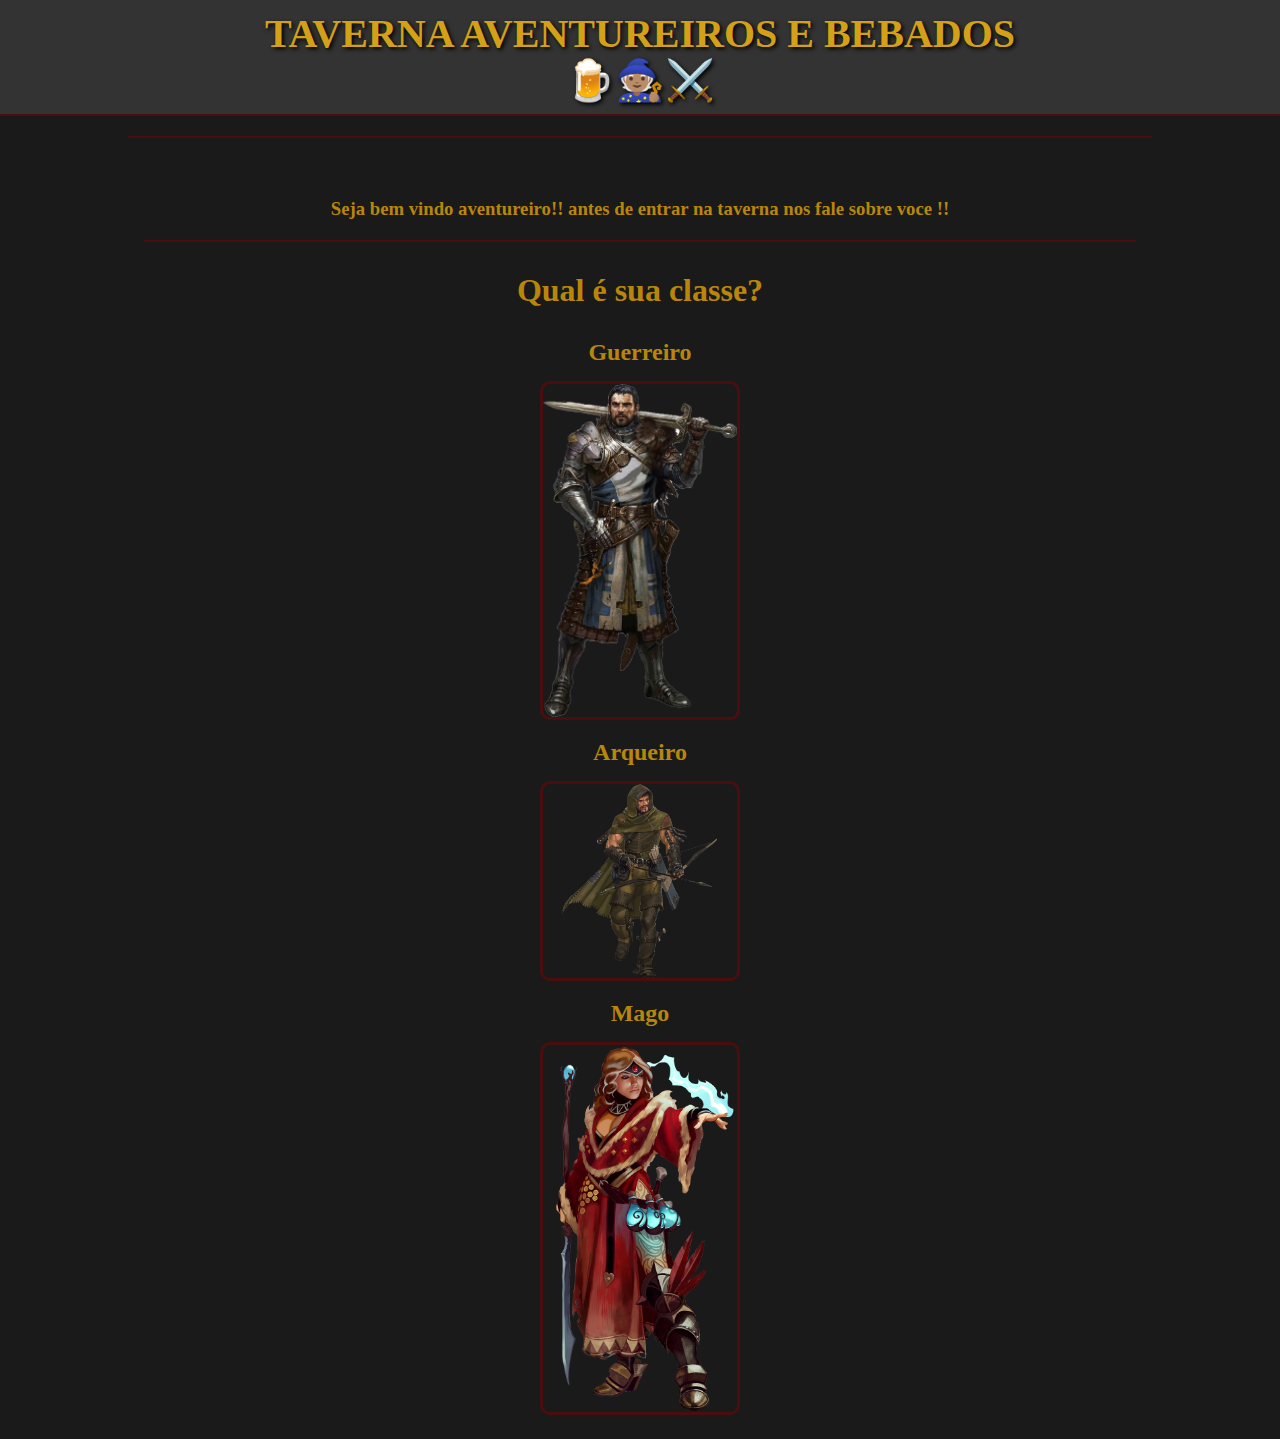
<file: EcosDeEter-Att1/index.html>
<!DOCTYPE html>
<html lang="pt-br"> <!-- Mudei pra pt-br, já que o texto está em português -->
<head>
    <meta charset="UTF-8">
    <meta name="viewport" content="width=device-width, initial-scale=1.0">
    <title>RPG</title>
    <link rel="stylesheet" href="styles.css"> <!-- Aqui conectamos o CSS -->
</head>
<body>
    <header>
        <h1>TAVERNA AVENTUREIROS E BEBADOS</h1>
        <h1>🍺🧙🏽⚔️</h1>
    </header>

    <hr>

    <main>
        <h3>Seja bem vindo aventureiro!! antes de entrar na taverna nos fale sobre voce !!</h3>
        <hr>
        
        <section class="classes">
            <h1>Qual é sua classe?</h1>
            <h2>Guerreiro</h2>
            <a href="arqueiro.html"><img src="img/guerreiro.png" alt="Guerreiro" title="Guerreiro"></a>
            <h2>Arqueiro</h2>
            <a href="arqueiro.html"><img src="img/arqueiro.png" alt="Arqueiro" title="Arqueiro"></a>
            <h2>Mago</h2>
            <a href="arqueiro.html"><img src="img/mago.png" alt="Mago" title="Mago"></a>
        </section>
    </main>
</body>
</html>
</file>
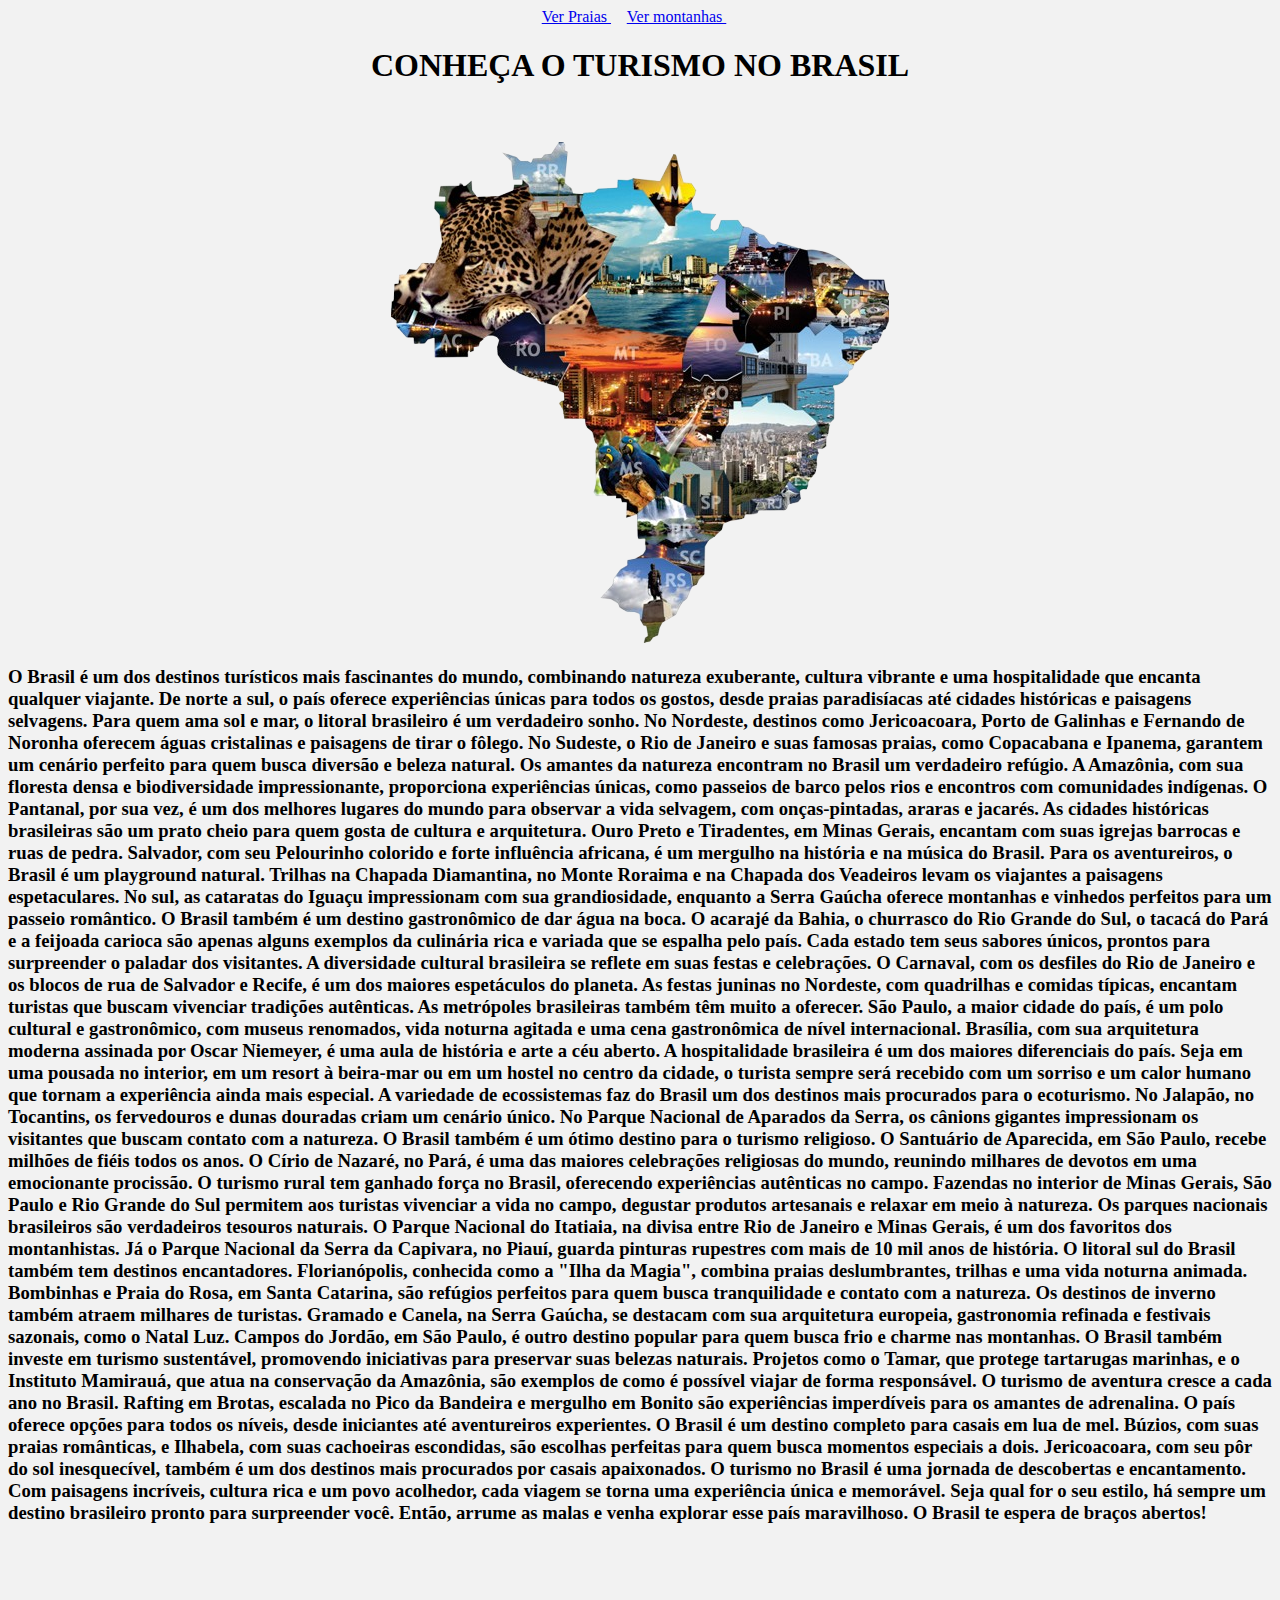
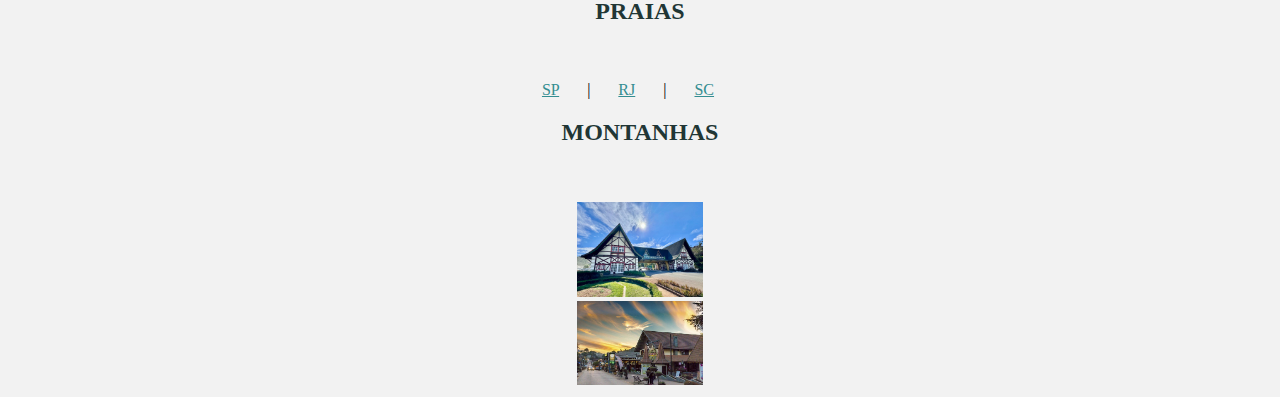
<file: Turismo/index.html>
<!DOCTYPE html>
<html lang="en">
<head>
    <meta charset="UTF-8">
    <meta name="viewport" content="width=device-width, initial-scale=1.0">
    <title>Document</title>
    <meta http-equiv="refresh" content ="30";
    url="https://www.gov.br/turismo/pt-br">
</head>
<body bgcolor="#f2f2f2">
    <center>
    <a href="#praias">Ver Praias </a> &nbsp; &nbsp;
    <a href="#montanhas">Ver montanhas </a> &nbsp; &nbsp;
    </center>

    <center>
    <h1 FONT COLOR ="#0a0c0d">CONHEÇA O TURISMO NO BRASIL </h1></FONT>
    <br><br>
    </center>

    <center><img src="img/turismo-removebg-preview.png" alt=""></center>



    <h3>
    O Brasil é um dos destinos turísticos mais fascinantes do mundo, combinando natureza exuberante, cultura vibrante e uma hospitalidade que encanta qualquer viajante. De norte a sul, o país oferece experiências únicas para todos os gostos, desde praias paradisíacas até cidades históricas e paisagens selvagens.
    
    Para quem ama sol e mar, o litoral brasileiro é um verdadeiro sonho. No Nordeste, destinos como Jericoacoara, Porto de Galinhas e Fernando de Noronha oferecem águas cristalinas e paisagens de tirar o fôlego. No Sudeste, o Rio de Janeiro e suas famosas praias, como Copacabana e Ipanema, garantem um cenário perfeito para quem busca diversão e beleza natural.
    
    Os amantes da natureza encontram no Brasil um verdadeiro refúgio. A Amazônia, com sua floresta densa e biodiversidade impressionante, proporciona experiências únicas, como passeios de barco pelos rios e encontros com comunidades indígenas. O Pantanal, por sua vez, é um dos melhores lugares do mundo para observar a vida selvagem, com onças-pintadas, araras e jacarés.
    
    As cidades históricas brasileiras são um prato cheio para quem gosta de cultura e arquitetura. Ouro Preto e Tiradentes, em Minas Gerais, encantam com suas igrejas barrocas e ruas de pedra. Salvador, com seu Pelourinho colorido e forte influência africana, é um mergulho na história e na música do Brasil.
    
    Para os aventureiros, o Brasil é um playground natural. Trilhas na Chapada Diamantina, no Monte Roraima e na Chapada dos Veadeiros levam os viajantes a paisagens espetaculares. No sul, as cataratas do Iguaçu impressionam com sua grandiosidade, enquanto a Serra Gaúcha oferece montanhas e vinhedos perfeitos para um passeio romântico.
    
    O Brasil também é um destino gastronômico de dar água na boca. O acarajé da Bahia, o churrasco do Rio Grande do Sul, o tacacá do Pará e a feijoada carioca são apenas alguns exemplos da culinária rica e variada que se espalha pelo país. Cada estado tem seus sabores únicos, prontos para surpreender o paladar dos visitantes.
    
    A diversidade cultural brasileira se reflete em suas festas e celebrações. O Carnaval, com os desfiles do Rio de Janeiro e os blocos de rua de Salvador e Recife, é um dos maiores espetáculos do planeta. As festas juninas no Nordeste, com quadrilhas e comidas típicas, encantam turistas que buscam vivenciar tradições autênticas.
    
    As metrópoles brasileiras também têm muito a oferecer. São Paulo, a maior cidade do país, é um polo cultural e gastronômico, com museus renomados, vida noturna agitada e uma cena gastronômica de nível internacional. Brasília, com sua arquitetura moderna assinada por Oscar Niemeyer, é uma aula de história e arte a céu aberto.
    
    A hospitalidade brasileira é um dos maiores diferenciais do país. Seja em uma pousada no interior, em um resort à beira-mar ou em um hostel no centro da cidade, o turista sempre será recebido com um sorriso e um calor humano que tornam a experiência ainda mais especial.
    
    A variedade de ecossistemas faz do Brasil um dos destinos mais procurados para o ecoturismo. No Jalapão, no Tocantins, os fervedouros e dunas douradas criam um cenário único. No Parque Nacional de Aparados da Serra, os cânions gigantes impressionam os visitantes que buscam contato com a natureza.
    
    O Brasil também é um ótimo destino para o turismo religioso. O Santuário de Aparecida, em São Paulo, recebe milhões de fiéis todos os anos. O Círio de Nazaré, no Pará, é uma das maiores celebrações religiosas do mundo, reunindo milhares de devotos em uma emocionante procissão.
    
    O turismo rural tem ganhado força no Brasil, oferecendo experiências autênticas no campo. Fazendas no interior de Minas Gerais, São Paulo e Rio Grande do Sul permitem aos turistas vivenciar a vida no campo, degustar produtos artesanais e relaxar em meio à natureza.
    
    Os parques nacionais brasileiros são verdadeiros tesouros naturais. O Parque Nacional do Itatiaia, na divisa entre Rio de Janeiro e Minas Gerais, é um dos favoritos dos montanhistas. Já o Parque Nacional da Serra da Capivara, no Piauí, guarda pinturas rupestres com mais de 10 mil anos de história.
    
    O litoral sul do Brasil também tem destinos encantadores. Florianópolis, conhecida como a "Ilha da Magia", combina praias deslumbrantes, trilhas e uma vida noturna animada. Bombinhas e Praia do Rosa, em Santa Catarina, são refúgios perfeitos para quem busca tranquilidade e contato com a natureza.
    
    Os destinos de inverno também atraem milhares de turistas. Gramado e Canela, na Serra Gaúcha, se destacam com sua arquitetura europeia, gastronomia refinada e festivais sazonais, como o Natal Luz. Campos do Jordão, em São Paulo, é outro destino popular para quem busca frio e charme nas montanhas.
    
    O Brasil também investe em turismo sustentável, promovendo iniciativas para preservar suas belezas naturais. Projetos como o Tamar, que protege tartarugas marinhas, e o Instituto Mamirauá, que atua na conservação da Amazônia, são exemplos de como é possível viajar de forma responsável.
    
    O turismo de aventura cresce a cada ano no Brasil. Rafting em Brotas, escalada no Pico da Bandeira e mergulho em Bonito são experiências imperdíveis para os amantes de adrenalina. O país oferece opções para todos os níveis, desde iniciantes até aventureiros experientes.
    
    O Brasil é um destino completo para casais em lua de mel. Búzios, com suas praias românticas, e Ilhabela, com suas cachoeiras escondidas, são escolhas perfeitas para quem busca momentos especiais a dois. Jericoacoara, com seu pôr do sol inesquecível, também é um dos destinos mais procurados por casais apaixonados.
    
    O turismo no Brasil é uma jornada de descobertas e encantamento. Com paisagens incríveis, cultura rica e um povo acolhedor, cada viagem se torna uma experiência única e memorável. Seja qual for o seu estilo, há sempre um destino brasileiro pronto para surpreender você.
    
    Então, arrume as malas e venha explorar esse país maravilhoso. O Brasil te espera de braços abertos!
</h3>

    <br><br>

    <center>
    <a Name="praias"></a>
    <h2><FONT COLOR ="#213635">PRAIAS</h2></FONT>
    <br><br>

    <a href="sp.html" style="color: #348e91">SP</a> &nbsp; &nbsp; &nbsp; | &nbsp; &nbsp; &nbsp;
    <a href="rj.html"style="color: #348e91">RJ</a> &nbsp; &nbsp; &nbsp; | &nbsp; &nbsp; &nbsp;
    <a href="sc.html"style="color: #348e91">SC</a> &nbsp; &nbsp; &nbsp;

    <br>
    <a name="montanhas"></a>
    <h2><FONT COLOR ="#213635">MONTANHAS</h2></FONT>
    <br><br>

    <a href="https://www.camposdojordao.sp.gov.br/"><img src="img/campos-do-jordao-sao-paulo.jpg"
        width="10%" title="Campos do Jordão"></a><br>
    <a href="https://monteverde.org.br/"><img src="img/monte-verde-divulgacao-pmc-910x610.jpg"
        width="10%" title="Monte Verde"></a>
    
    </center>



    
</body>
</html>
</file>
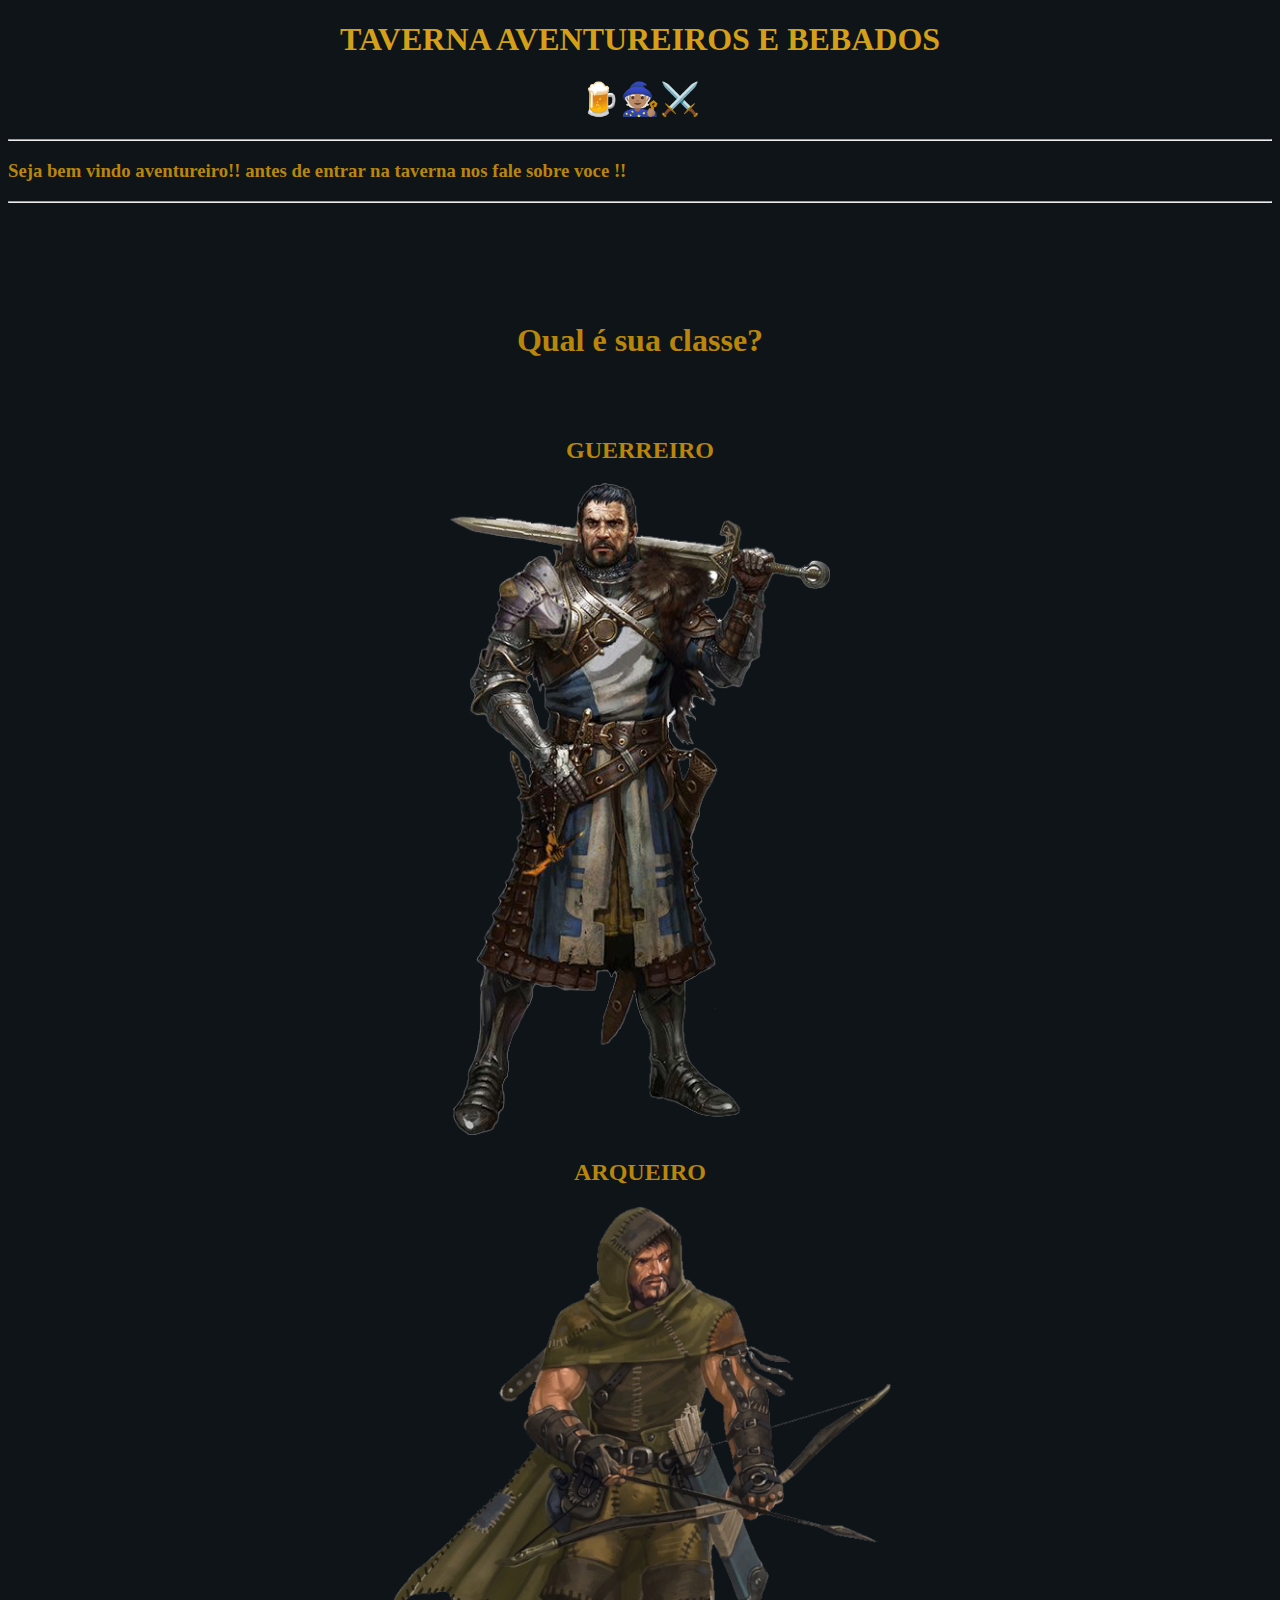
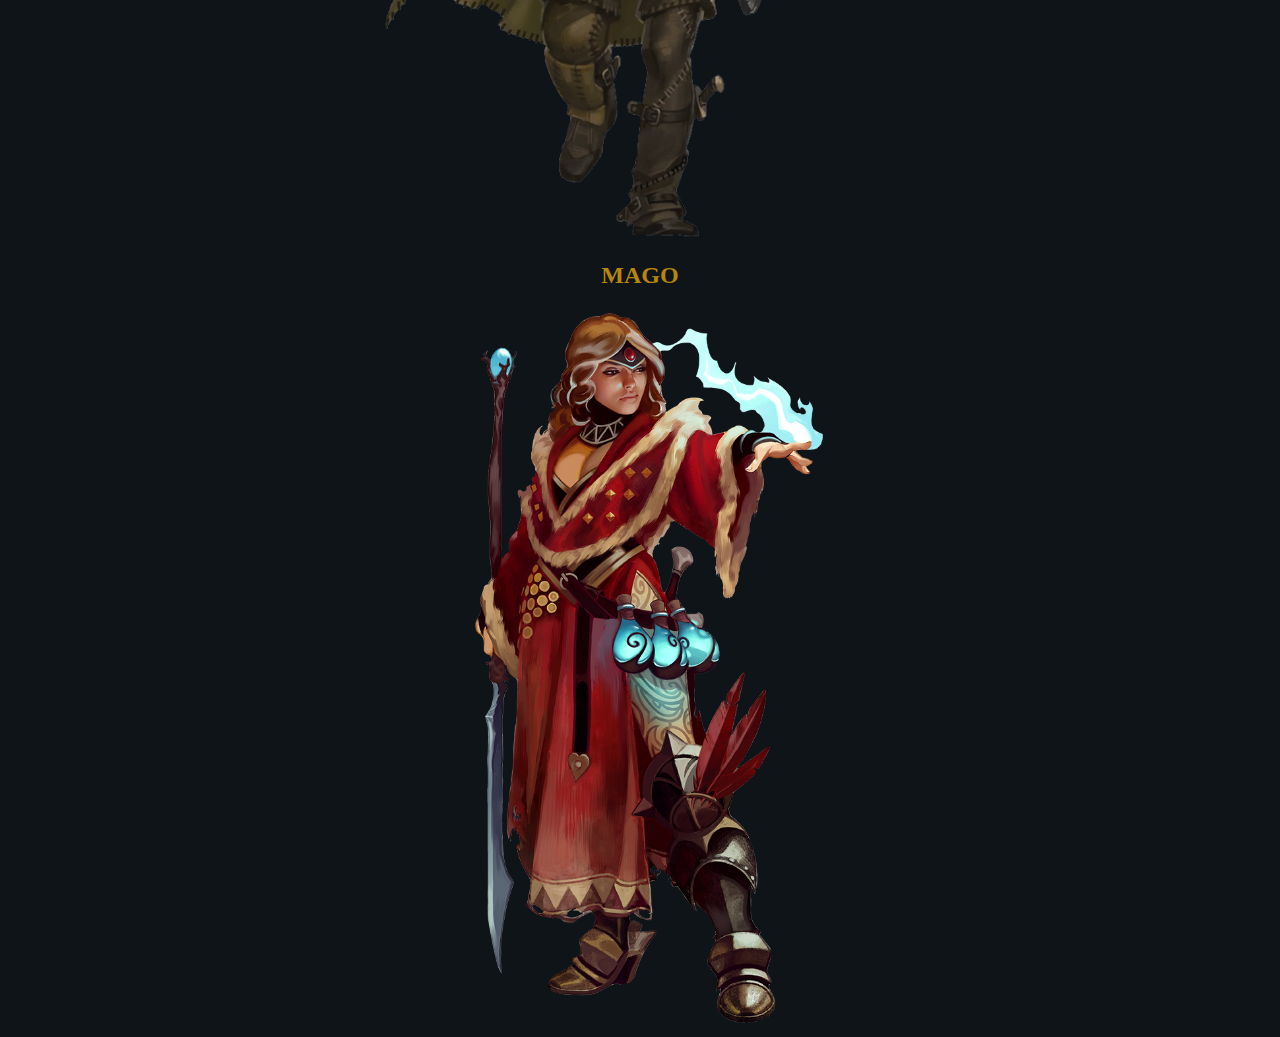
<file: EcosDeEter-RedeSocial/html-css/index.html>
<!DOCTYPE html>
<html lang="en">
<head>
    <meta charset="UTF-8">
    <meta name="viewport" content="width=device-width, initial-scale=1.0">
    <title>RPG</title>
</head>
<body bgcolor="#0F1419">
    <center><h1 style="color: #D4A017;">TAVERNA AVENTUREIROS E BEBADOS</h1>
    <h1>🍺🧙🏽⚔️</h1></center>

    <hr>

    <h3 style="color: #B8860B;">Seja bem vindo aventureiro!! antes de entrar na taverna nos fale sobre voce !!</h3><hr>
    <br><br><br><br><br>

    <center><h1 style="color: #B8860B;">Qual é sua classe?</h1>
    <br><br>
    <h2 style="color: #B8860B;">GUERREIRO</h2>
    <a href="guerreiro.html"><img src="img/guerreiro.png" width="30%" title="GUERREIRO"></a>
    <h2 style="color: #B8860B;">ARQUEIRO</h2>
    <a href="arqueiro.html"><img src="img/arqueiro.png" width="50%" title="ARQUEIRO"></a>
    <h2 style="color: #B8860B;">MAGO</h2>
    <a href="mago.html"><img src="img/mago.png" width="30%" title="MAGO"></a>
    </center>

    


</body>
</html>
</file>
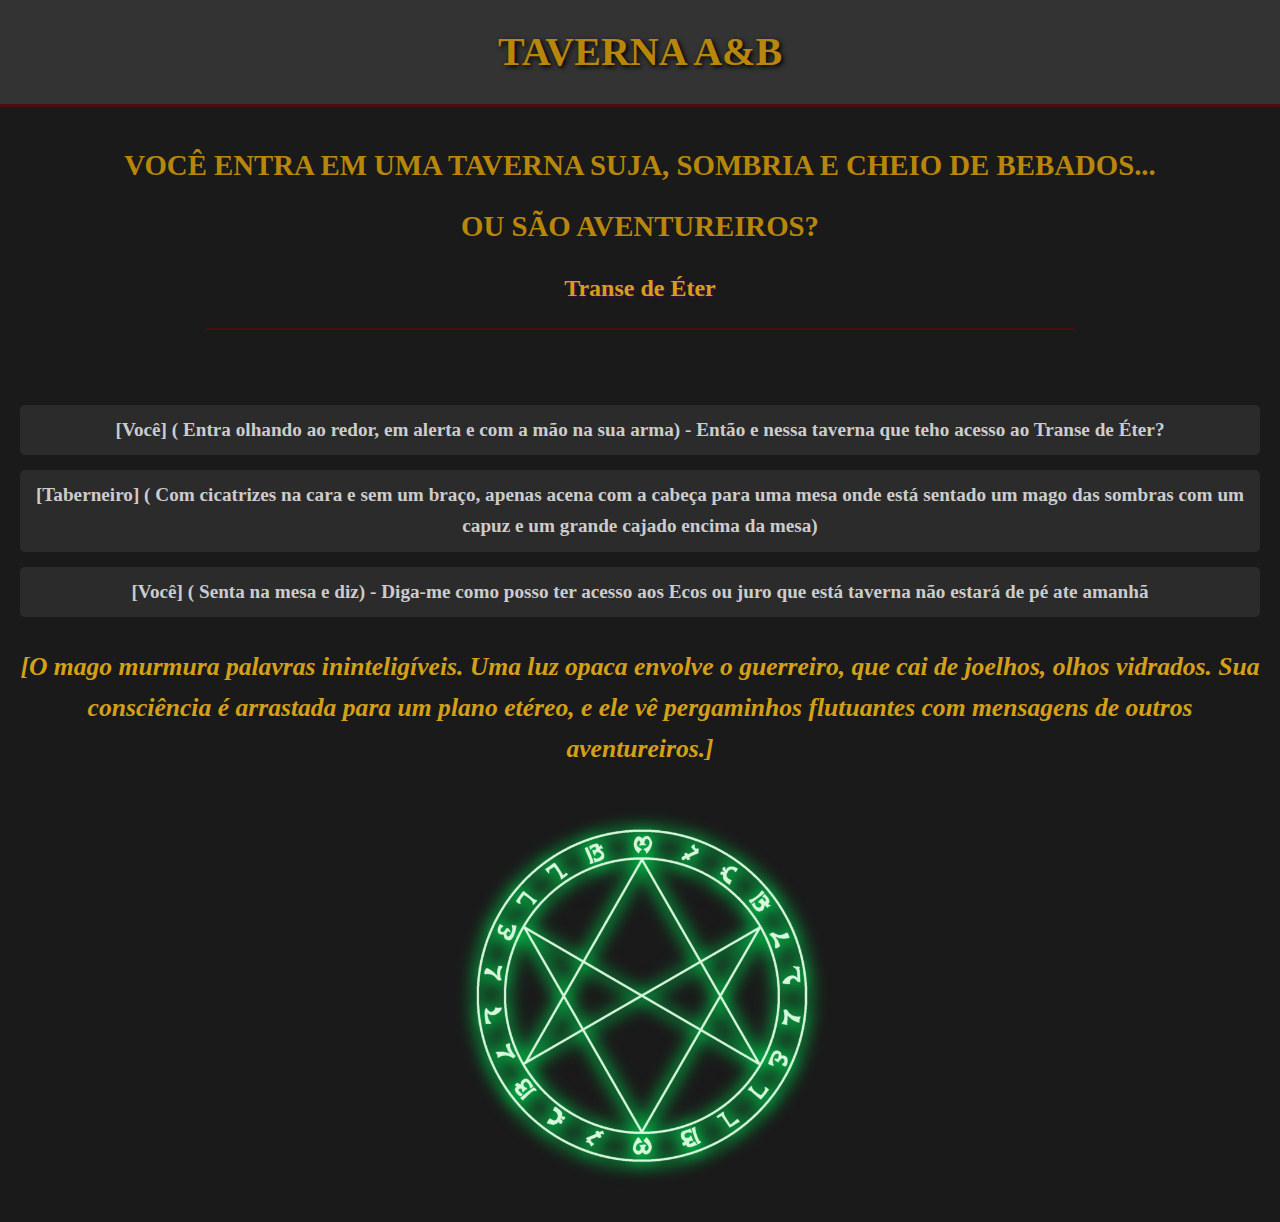
<file: EcosDeEter-Att1/arqueiro.html>
<!DOCTYPE html>
<html lang="en">
<head>
    <meta charset="UTF-8">
    <meta name="viewport" content="width=device-width, initial-scale=1.0">
    <title>Login Ecos de Eter</title>
    <link rel="stylesheet" href="classselect.css">
</head>
<body>
    <header>
        <h1>TAVERNA A&B</h1>
    </header>
    

    

    <div class="Dialogo">
        <h1>VOCÊ ENTRA EM UMA TAVERNA SUJA, SOMBRIA E CHEIO DE BEBADOS...</h1>
        <h1>OU SÃO AVENTUREIROS?</h1>
        <h2>Transe de Éter</h2>
        <hr>
    </div>

    
    
    <main>
        <h3>[Você] ( Entra olhando ao redor, em alerta e com a mão na sua arma) - Então e nessa taverna que teho acesso ao Transe de Éter? </h3>
        <h3>[Taberneiro] ( Com cicatrizes na cara e sem um braço, apenas acena com a cabeça para uma mesa onde está sentado um mago das sombras com um capuz e um grande cajado encima da mesa)</h3>
        <h3>[Você] ( Senta na mesa e diz) - Diga-me como posso ter acesso aos Ecos ou juro que está taverna não estará de pé ate amanhã</h3>
        <h1>[O mago murmura palavras ininteligíveis. Uma luz opaca envolve o guerreiro, que cai de joelhos, olhos vidrados. Sua consciência é arrastada para um plano etéreo, e ele vê pergaminhos flutuantes com mensagens de outros aventureiros.]</h1>
        <a href="EcosEter.html"><img src="img/pngegg.png" alt="Portal" title="Ecos de Eter"></a>
    </main>
</body>
</html>
</file>
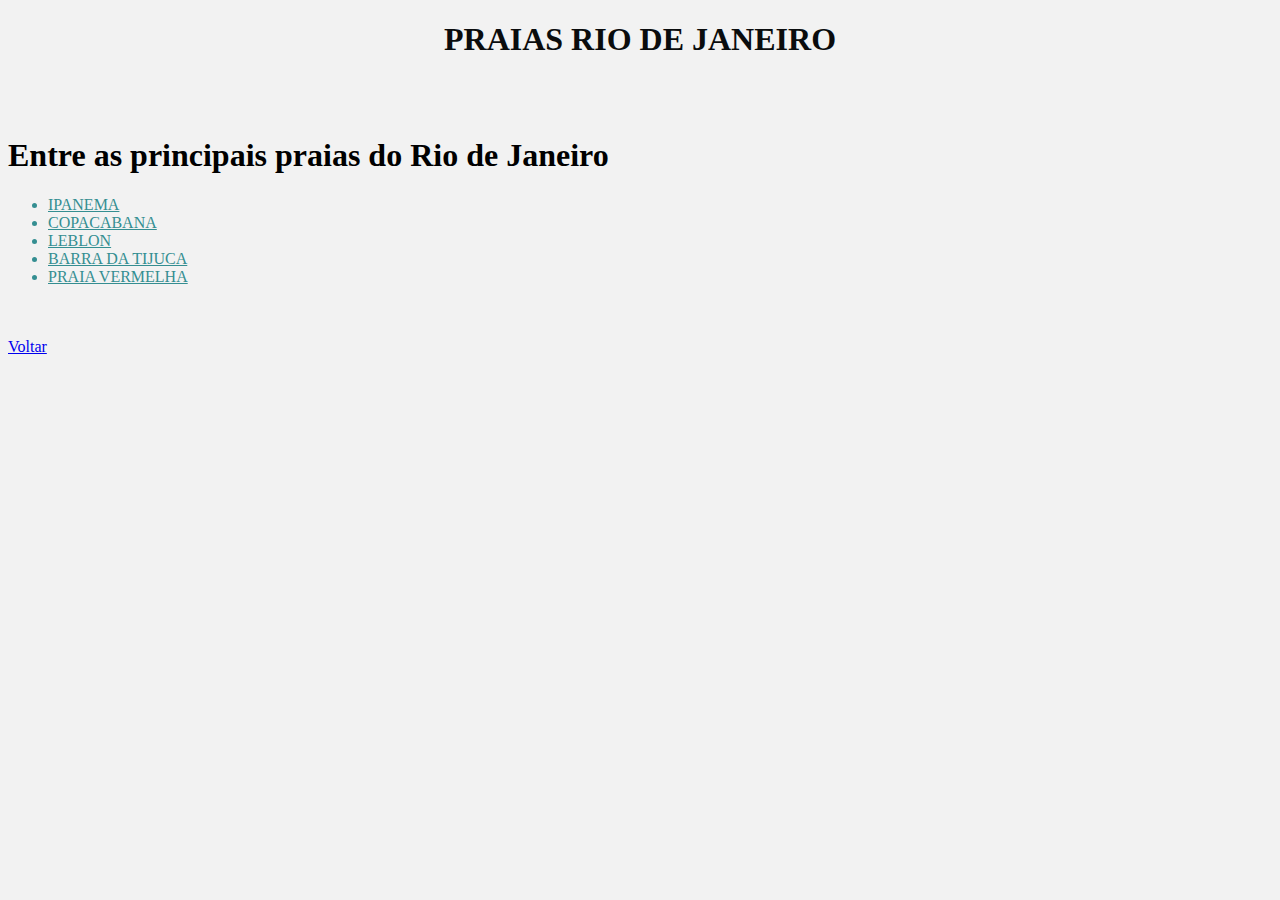
<file: Turismo/rj.html>
<!DOCTYPE html>
<html lang="en">
<head>
    <meta charset="UTF-8">
    <meta name="viewport" content="width=device-width, initial-scale=1.0">
    <title>Document</title>
</head>
<body bgcolor="#f2f2f2">

    <center>
    <h1> <FONT COLOR ="#0a0c0d">PRAIAS RIO DE JANEIRO</h1></FONT>
    </center>
    <br><br>
    <h1>Entre as principais praias do Rio de Janeiro</h1>

    <ul>
        <a href="https://guia.melhoresdestinos.com.br/ipanema-4-2057-l.html"  style="color: #348e91"><li>IPANEMA</li></a>
        <a href="https://guia.melhoresdestinos.com.br/copacabana-4-2056-l.html"style="color: #348e91"><li>COPACABANA</li></a>
        <a href="https://guia.melhoresdestinos.com.br/praia-do-leblon-4-11-l.html"style="color: #348e91"><li>LEBLON</li></a>
        <a href="https://guia.melhoresdestinos.com.br/barra-da-tijuca-4-28-l.html"style="color: #348e91"><li>BARRA DA TIJUCA</li></a>
        <a href="https://guia.melhoresdestinos.com.br/praia-vermelha-4-6406-l.html"style="color: #348e91"><li>PRAIA VERMELHA</li></a>
    </ul>

    <br><br>
    <a href="index.html">Voltar</a>
    <br>

    
</body>
</html>
</file>
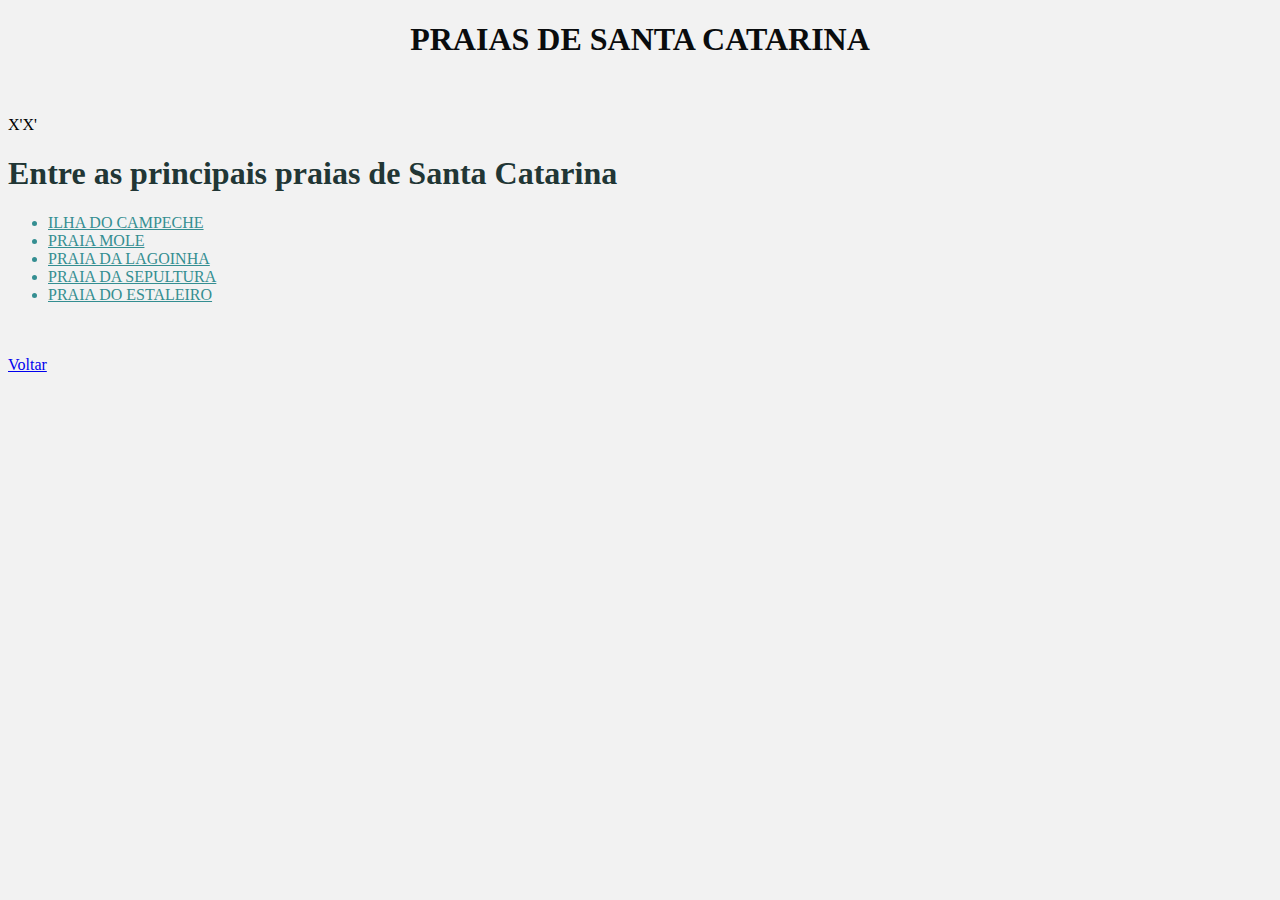
<file: Turismo/sc.html>
<!DOCTYPE html>
<html lang="en">
<head>
    <meta charset="UTF-8">
    <meta name="viewport" content="width=device-width, initial-scale=1.0">
    <title>Document</title>
</head>
<body bgcolor="#f2f2f2">
    <center>
    <h1><FONT COLOR ="#0a0c0d">PRAIAS DE SANTA CATARINA </h1></FONT>
    </center>
    <br><br>X'X'
    <h1> <FONT COLOR="#213635">Entre as principais praias de Santa Catarina</h1></FONT>

    <ul>
        <a href="https://passeiosilhadocampeche.com.br/"style="color: #348e91"><li>ILHA DO CAMPECHE</li></a>
        <a href="https://guia.melhoresdestinos.com.br/praia-mole-65-432-l.html"style="color: #348e91"><li>PRAIA MOLE</li></a>
        <a href="https://guia.melhoresdestinos.com.br/praia-da-lagoinha-230-6318-l.html"style="color: #348e91"><li>PRAIA DA LAGOINHA</li></a>
        <a href="https://guia.melhoresdestinos.com.br/praia-sepultura.html"style="color: #348e91"><li>PRAIA DA SEPULTURA</li></a>
        <a href="https://guiasantacatarina.com.br/rota-do-sol/balneariocamboriu/atrativos-naturais-balneariocamboriu/praias-em-balneario-camboriu/praia-do-estaleiro/"style="color: #348e91"><li>PRAIA DO ESTALEIRO</li></a>
    </ul>
    <br><br>
    <a href="index.html">Voltar</a>
    <br>

    
</body>
</html>
</file>
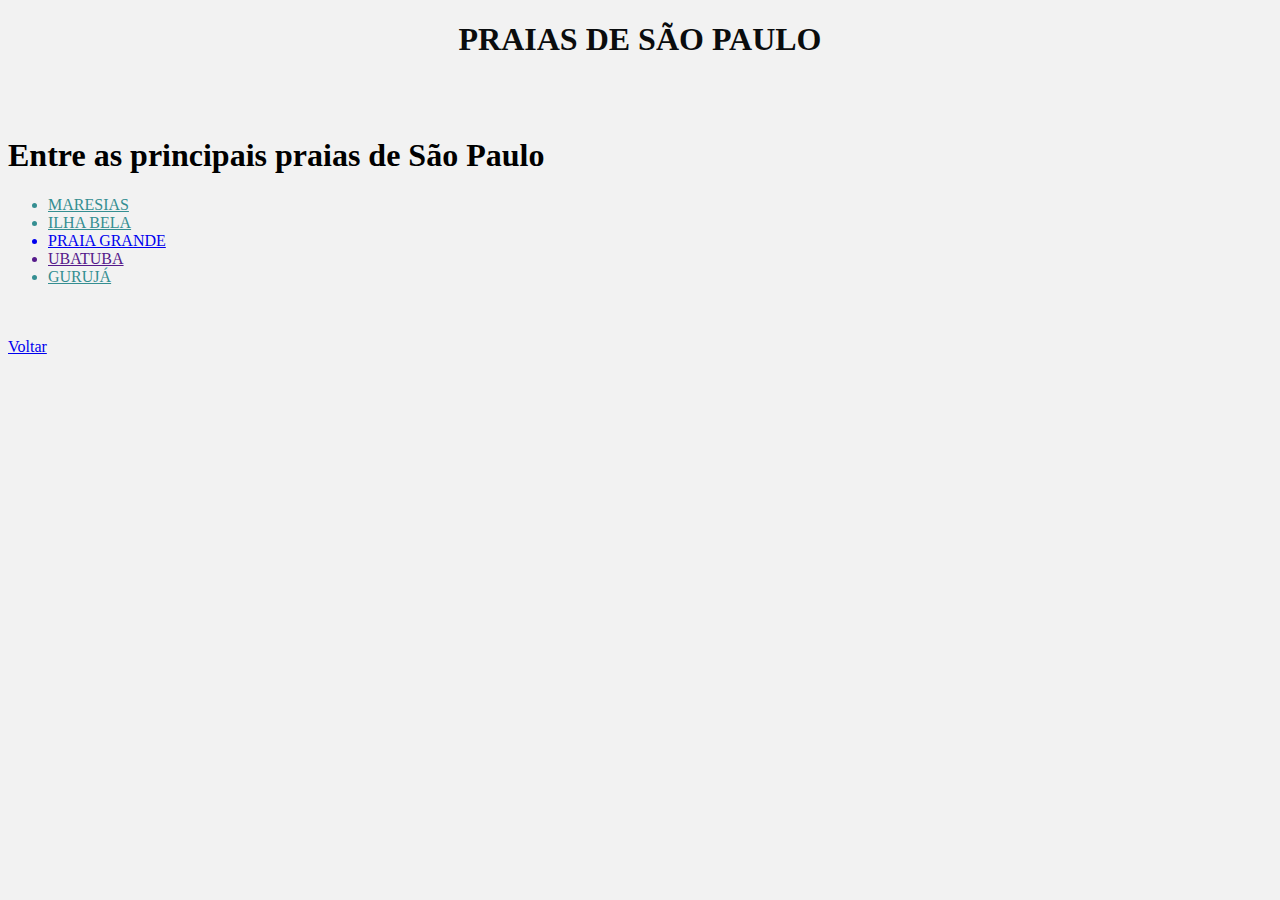
<file: Turismo/sp.html>
<!DOCTYPE html>
<html lang="en">
<head>
    <meta charset="UTF-8">
    <meta name="viewport" content="width=device-width, initial-scale=1.0">
    <title>Document</title>
</head>
<body bgcolor="#f2f2f2">
    <center>
    <h1><FONT COLOR ="#0a0c0d">PRAIAS DE SÃO PAULO </h1></FONT>
    </center>
    <br><br>
    <h1 FONT COLOR ="#213635">Entre as principais praias de São Paulo</h1></FONT>

    <ul>
        <a href="https://guia.melhoresdestinos.com.br/praia-de-maresias-239-6518-l.html"style="color: #348e91"><li>MARESIAS</li></a>
        <a href="https://guia.melhoresdestinos.com.br/ilhabela-229-c.html"style="color: #348e91"><li>ILHA BELA</li></a>
        <a href="https://www.dicasdeviagem.com/praia-grande/"style="color: #348style="color: #348e91"e91"><li>PRAIA GRANDE</li></a>
        <a href="https://guia.melhoresdestinos.com.br/ubatuba-230-c.html"style="color: #348e91"><a href=""><li>UBATUBA</li></a>
        <a href="https://www.feriasbrasil.com.br/sp/guaruja/"style="color: #348e91"><li>GURUJÁ</li></a>
    </ul>
    <br><br>
    <a href="index.html">Voltar</a>
    <br>

    
</body>
</html>
</file>
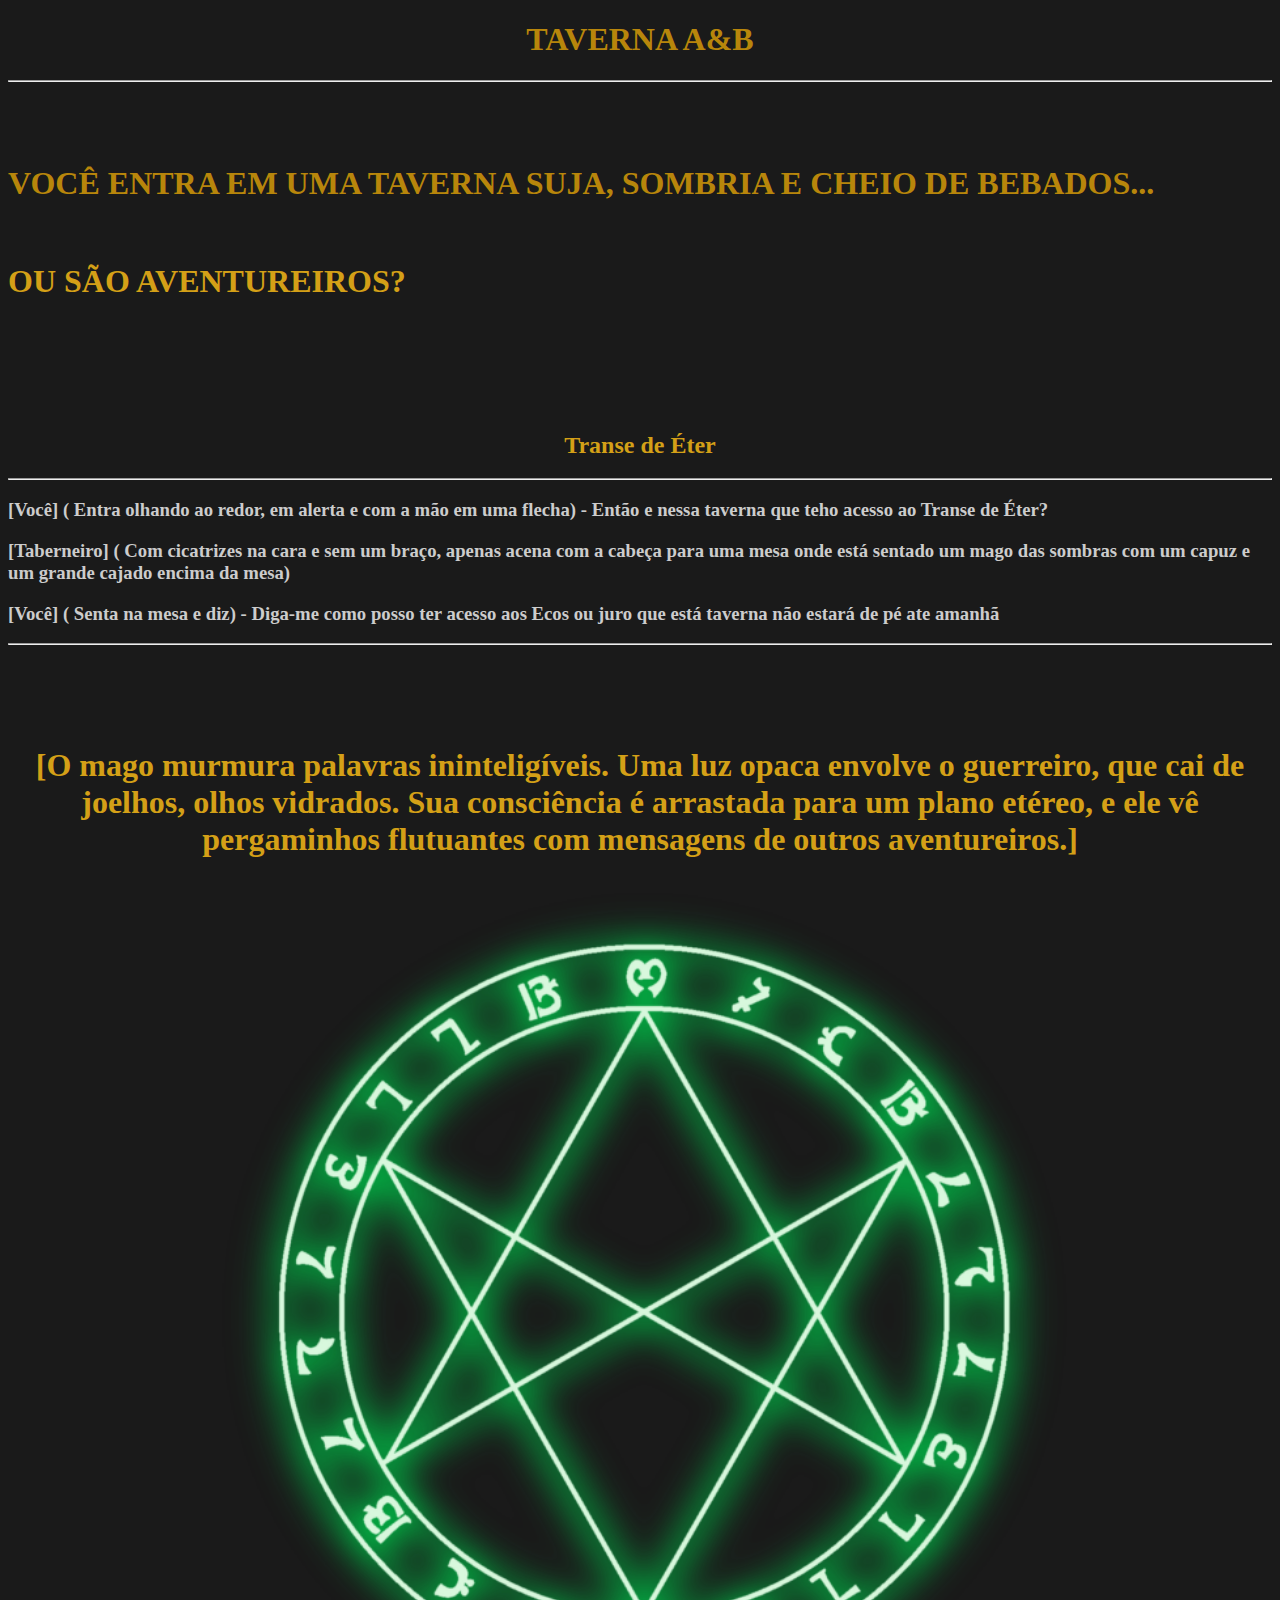
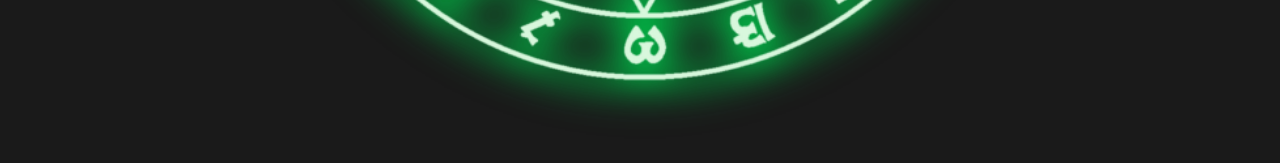
<file: EcosDeEter-RedeSocial/html-css/arqueiro.html>
<!DOCTYPE html>
<html lang="en">
<head>
    <meta charset="UTF-8">
    <meta name="viewport" content="width=device-width, initial-scale=1.0">
    <title>Gurreiro</title>
</head>
<body bgcolor="#1A1A1A">
    <center><h1 style="color: #B8860B;">TAVERNA A&B</h1></center>
    <hr><br><br><br>

    <h1 style="color: #B8860B;">VOCÊ ENTRA EM UMA TAVERNA SUJA, SOMBRIA E CHEIO DE BEBADOS...</h1>
    <br>

    <h1 style="color:#D4A017 ;">OU SÃO AVENTUREIROS?</h1>
    <br><br>

    <br><br><br><center><h2 style="color:#D4A017 ;">Transe de Éter</h2></center>
    <hr>
    
    <h3 style="color: #ccc;">[Você] ( Entra olhando ao redor, em alerta e com a mão em uma flecha) - Então e nessa taverna que teho acesso ao Transe de Éter? </h3>
    <h3 style="color: #ccc;">[Taberneiro] ( Com cicatrizes na cara e sem um braço, apenas acena com a cabeça para uma mesa onde está sentado um mago das sombras com um capuz e um grande cajado encima da mesa)</h3>
    <h3 style="color: #ccc;">[Você] ( Senta na mesa e diz) - Diga-me como posso ter acesso aos Ecos ou juro que está taverna não estará de pé ate amanhã</h3>
    <hr><br><br><br><br>
    <center><h1 style="color:#D4A017 ;">[O mago murmura palavras ininteligíveis. Uma luz opaca envolve o guerreiro, que cai de joelhos, olhos vidrados. Sua consciência é arrastada para um plano etéreo, e ele vê pergaminhos flutuantes com mensagens de outros aventureiros.]</h1>
    <a href="EcosEter.html"><img src="img/pngegg.png" alt="Portal" title="Ecos de Eter" width="70%"></center></a>
</body>
</html>
</file>
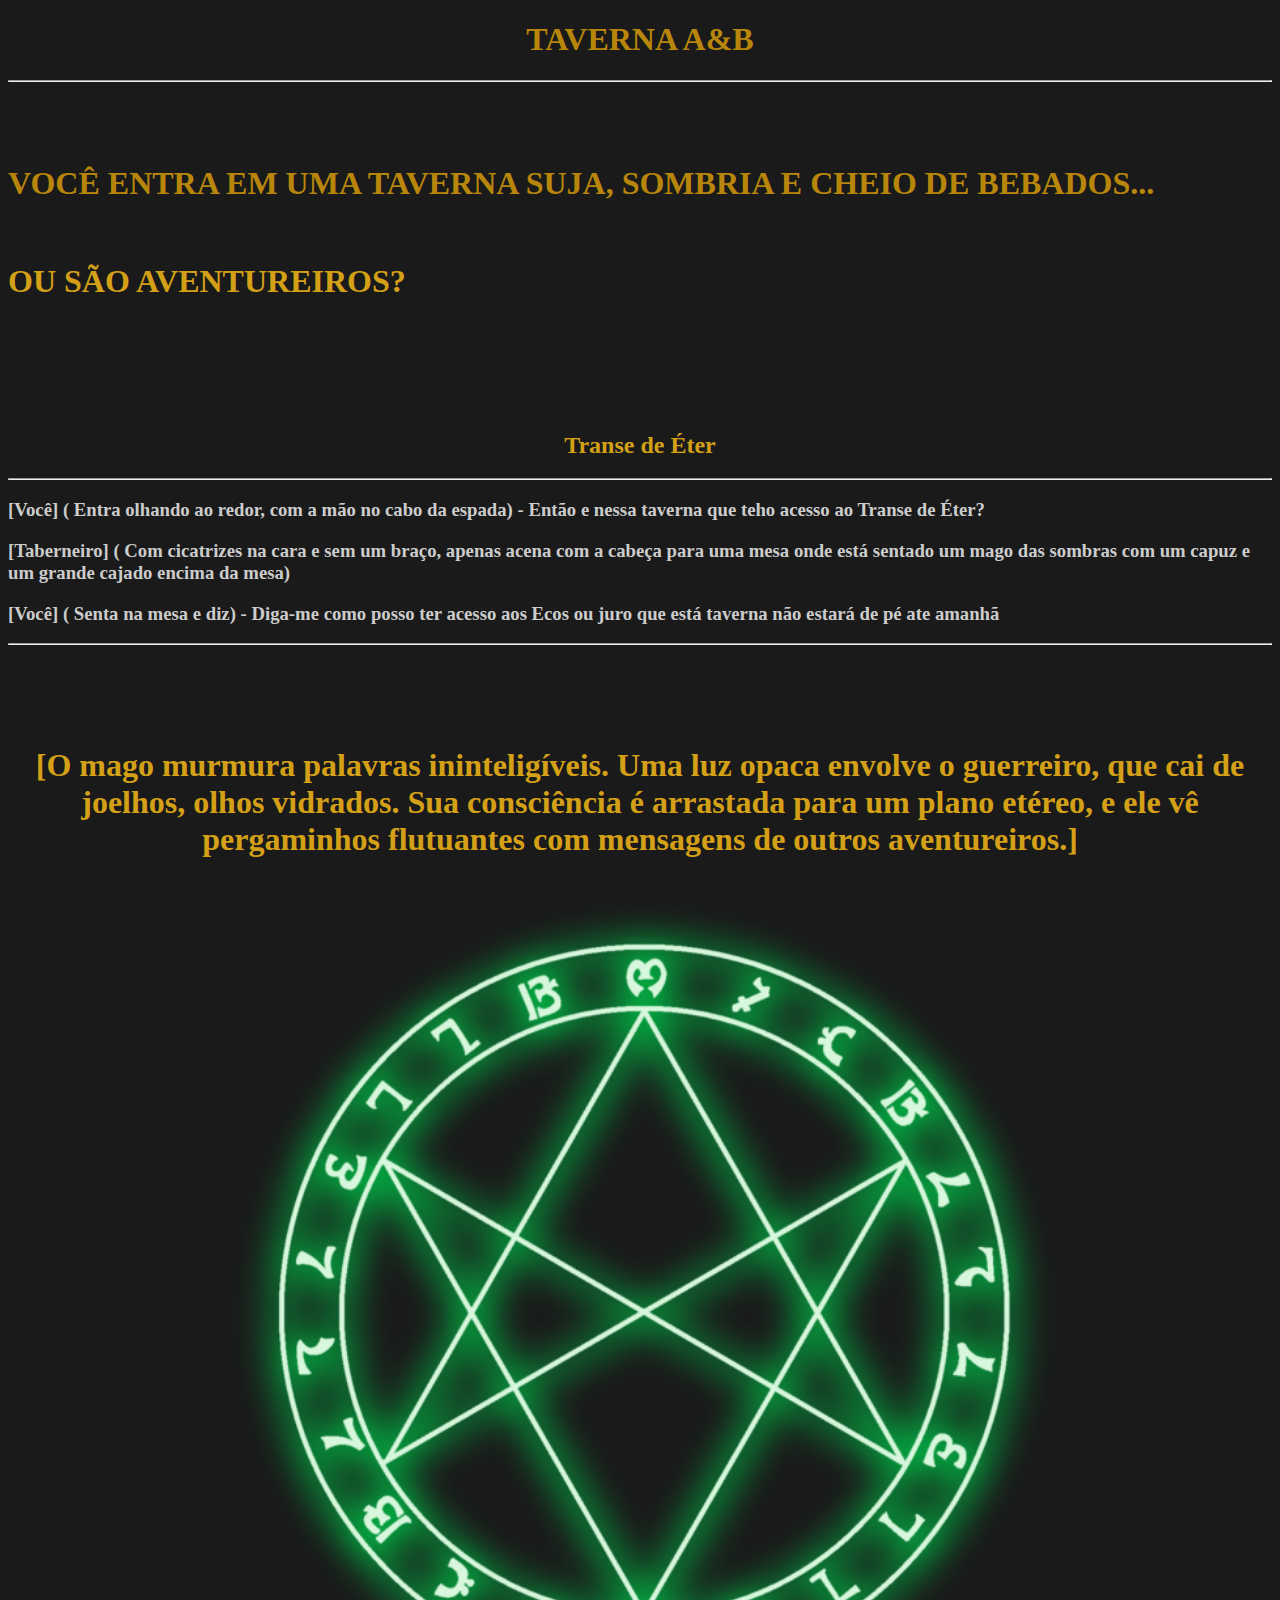
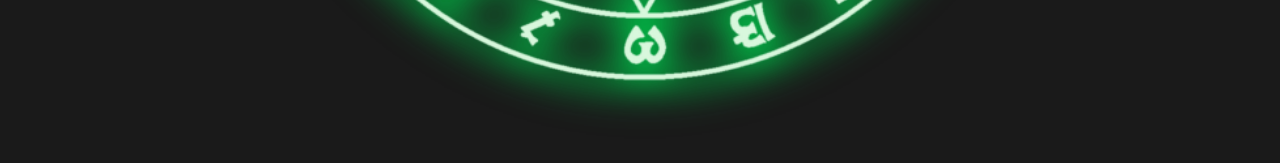
<file: EcosDeEter-RedeSocial/html-css/guerreiro.html>
<!DOCTYPE html>
<html lang="en">
<head>
    <meta charset="UTF-8">
    <meta name="viewport" content="width=device-width, initial-scale=1.0">
    <title>Gurreiro</title>
</head>
<body bgcolor="#1A1A1A">
    <center><h1 style="color: #B8860B;">TAVERNA A&B</h1></center>
    <hr><br><br><br>

    <h1 style="color: #B8860B;">VOCÊ ENTRA EM UMA TAVERNA SUJA, SOMBRIA E CHEIO DE BEBADOS...</h1>
    <br>

    <h1 style="color:#D4A017 ;">OU SÃO AVENTUREIROS?</h1>
    <br><br>

    <br><br><br><center><h2 style="color:#D4A017 ;">Transe de Éter</h2></center>
    <hr>
    
    <h3 style="color: #ccc;">[Você] ( Entra olhando ao redor, com a mão no cabo da espada) - Então e nessa taverna que teho acesso ao Transe de Éter? </h3>
    <h3 style="color: #ccc;">[Taberneiro] ( Com cicatrizes na cara e sem um braço, apenas acena com a cabeça para uma mesa onde está sentado um mago das sombras com um capuz e um grande cajado encima da mesa)</h3>
    <h3 style="color: #ccc;">[Você] ( Senta na mesa e diz) - Diga-me como posso ter acesso aos Ecos ou juro que está taverna não estará de pé ate amanhã</h3>
    <hr><br><br><br><br>
    <center><h1 style="color:#D4A017 ;">[O mago murmura palavras ininteligíveis. Uma luz opaca envolve o guerreiro, que cai de joelhos, olhos vidrados. Sua consciência é arrastada para um plano etéreo, e ele vê pergaminhos flutuantes com mensagens de outros aventureiros.]</h1>
    <a href="EcosEter.html"><img src="img/pngegg.png" alt="Portal" title="Ecos de Eter" width="70%"></center></a>
</body>
</html>
</file>
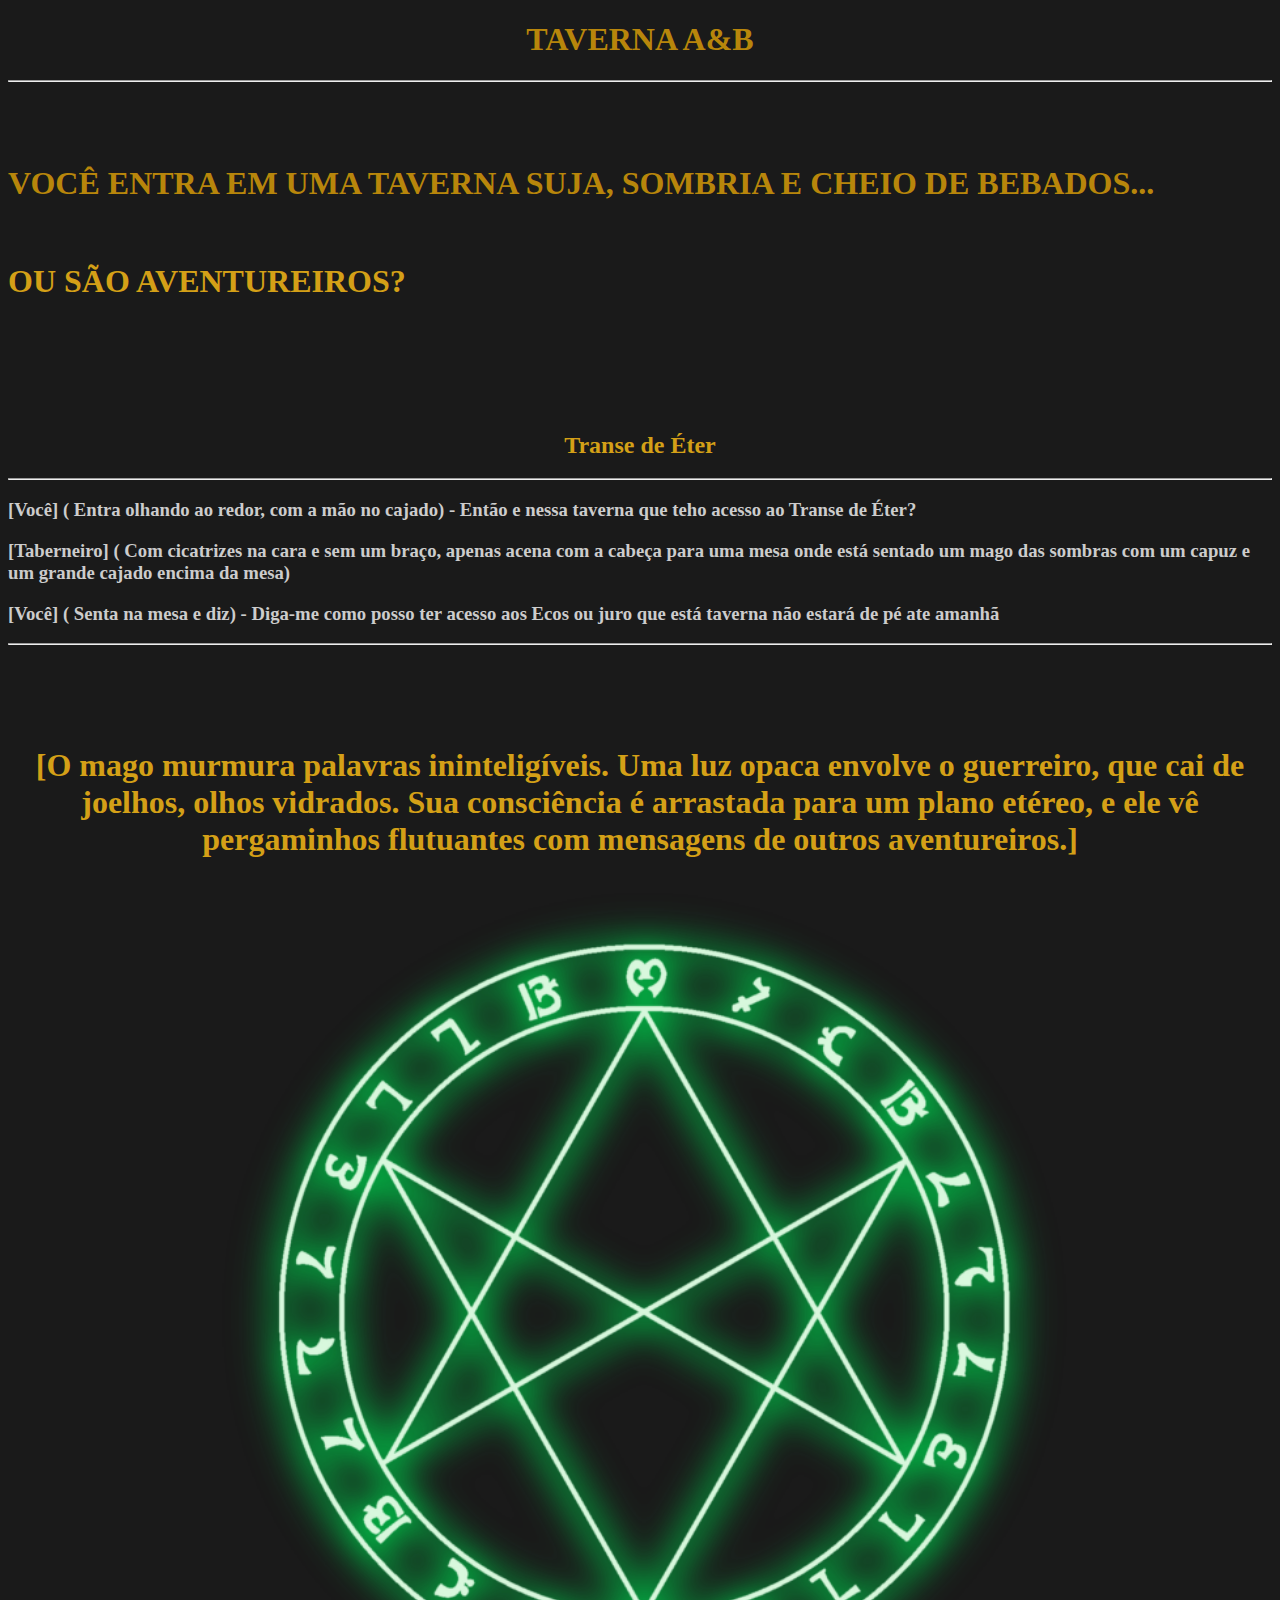
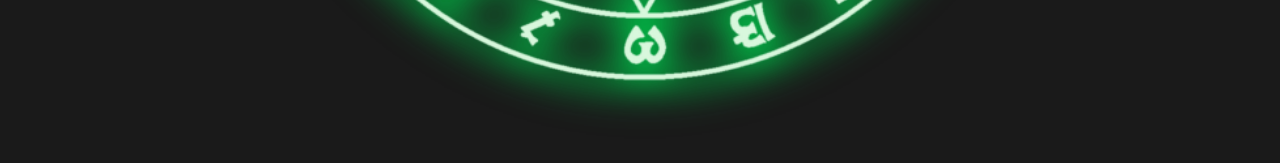
<file: EcosDeEter-RedeSocial/html-css/mago.html>
<!DOCTYPE html>
<html lang="en">
<head>
    <meta charset="UTF-8">
    <meta name="viewport" content="width=device-width, initial-scale=1.0">
    <title>Gurreiro</title>
</head>
<body bgcolor="#1A1A1A">
    <center><h1 style="color: #B8860B;">TAVERNA A&B</h1></center>
    <hr><br><br><br>

    <h1 style="color: #B8860B;">VOCÊ ENTRA EM UMA TAVERNA SUJA, SOMBRIA E CHEIO DE BEBADOS...</h1>
    <br>

    <h1 style="color:#D4A017 ;">OU SÃO AVENTUREIROS?</h1>
    <br><br>

    <br><br><br><center><h2 style="color:#D4A017 ;">Transe de Éter</h2></center>
    <hr>
    
    <h3 style="color: #ccc;">[Você] ( Entra olhando ao redor, com a mão no cajado) - Então e nessa taverna que teho acesso ao Transe de Éter? </h3>
    <h3 style="color: #ccc;">[Taberneiro] ( Com cicatrizes na cara e sem um braço, apenas acena com a cabeça para uma mesa onde está sentado um mago das sombras com um capuz e um grande cajado encima da mesa)</h3>
    <h3 style="color: #ccc;">[Você] ( Senta na mesa e diz) - Diga-me como posso ter acesso aos Ecos ou juro que está taverna não estará de pé ate amanhã</h3>
    <hr><br><br><br><br>
    <center><h1 style="color:#D4A017 ;">[O mago murmura palavras ininteligíveis. Uma luz opaca envolve o guerreiro, que cai de joelhos, olhos vidrados. Sua consciência é arrastada para um plano etéreo, e ele vê pergaminhos flutuantes com mensagens de outros aventureiros.]</h1>
    <a href="EcosEter.html"><img src="img/pngegg.png" alt="Portal" title="Ecos de Eter" width="70%"></center></a>
</body>
</html>
</file>
<file: EcosDeEter-Att1/styles.css>
* {
    margin: 0;
    padding: 0;
    box-sizing: border-box;
}

/* Estilizando o corpo da página */
body {
    background-color: #1A1A1A; /* Fundo preto profundo */
    font-family: 'Cinzel', serif; /* Fonte medieval pros títulos */
    color: #CCCCCC; /* Cor padrão do texto em cinza claro */
}

/* Estilizando o header */
header {
    text-align: center; /* Centraliza o conteúdo */
    padding: 10px; /* Espaço interno */
    background-color: #333333; /* Cinza escuro pra destacar o topo */
    border-bottom: 2px solid #4A0E0E; /* Borda inferior vermelho sangue */
}

/* Títulos do header */
header h1 {
    color: #D4A017; /* Dourado claro */
    font-size: 2.5em; /* Tamanho grande */
    text-shadow: 2px 2px 4px #000000; /* Sombra pra dar profundidade */
}

/* Estilizando o main */
main {
    padding: 20px; /* Espaço interno */
    text-align: center; /* Centraliza tudo */
}

/* Texto de boas-vindas */
main h3 {
    color: #B8860B;
    font-family: 'MedievalSharp', cursive; /* Fonte manuscrita */
    margin: 20px 0; /* Espaço acima e abaixo */
}

/* Linhas horizontais */
hr {
    border: none; /* Remove o estilo padrão */
    height: 2px; /* Altura da linha */
    background-color: #4A0E0E; /* Vermelho sangue */
    margin: 20px auto; /* Centraliza e dá espaço */
    width: 80%; /* Largura ajustada */
}

/* Seção das classes */
.classes h1 {
    color: #B8860B; /* Dourado escuro */
    font-size: 2em; /* Tamanho médio */
    margin: 30px 0; /* Espaço maior */
}

/* Títulos das classes */
.classes h2 {
    color: #B8860B;
    font-size: 1.5em; /* Tamanho menor */
    margin: 15px 0; /* Espaço entre elementos */
}

/* Estilizando as imagens */
.classes img {
    width: 30%; /* Largura relativa */
    max-width: 200px; /* Limite máximo pra não crescer demais */
    border: 3px solid #4A0E0E; /* Borda roxa escura */
    border-radius: 10px; /* Bordas arredondadas */
    transition: transform 0.3s ease; /* Animação suave */
}

/* Efeito ao passar o mouse nas imagens */
.classes img:hover {
    transform: scale(1.1); /* Aumenta um pouco */
    box-shadow: 0 0 15px #700303; /* Brilho roxo */
}
</file>
<file: EcosDeEter-Att1/classselect.css>
* {
    margin: 0;
    padding: 0;
    box-sizing: border-box;
}

body {
    background-color: #1A1A1A;
    font-family: 'Cinzel', serif;
    color: #CCCCCC;
    line-height: 1.6;
}

header {
    text-align: center;
    padding: 20px;
    background-color: #333333;
    border-bottom: 3px solid #4A0E0E;
}

header h1 {
    color: #B8860B;
    font-size: 2.5em;
    text-shadow: 2px 2px 5px #000000;
}

.Dialogo {
    text-align: center;
    padding: 20px;
}

.Dialogo h1 {
    color: #B8860B;
    font-size: 1.8em;
    margin: 15px 0;
}

.Dialogo h2 {
    color: #D4A017;
    font-size: 1.5em;
    margin: 20px 0;
    text-shadow: 1px 1px 3px #4A0E4A;
}

hr {
    border: none;
    height: 2px;
    background-color: #4A0E0E;
    width: 70%;
    margin: 20px auto;
}

main {
    padding: 20px;
    text-align: center;
}

main h3 {
    color: #CCCCCC;
    font-family: 'MedievalSharp', cursive;
    font-size: 1.2em;
    margin: 15px 0;
    background-color: rgba(51, 51, 51, 0.7); /*Fundo da caixa de texto*/
    padding: 10px;
    border-radius: 5px;
}

main h1 {
    color: #D4A017;
    font-size: 1.6em;
    margin: 30px 0;
    font-style: italic;
}

main img {
    width: 70%;
    max-width: 400px;
    border-radius: 15px;
    transition: all 0.3s ease;
}

main img:hover {
    transform: scale(1.05);
}
</file>
